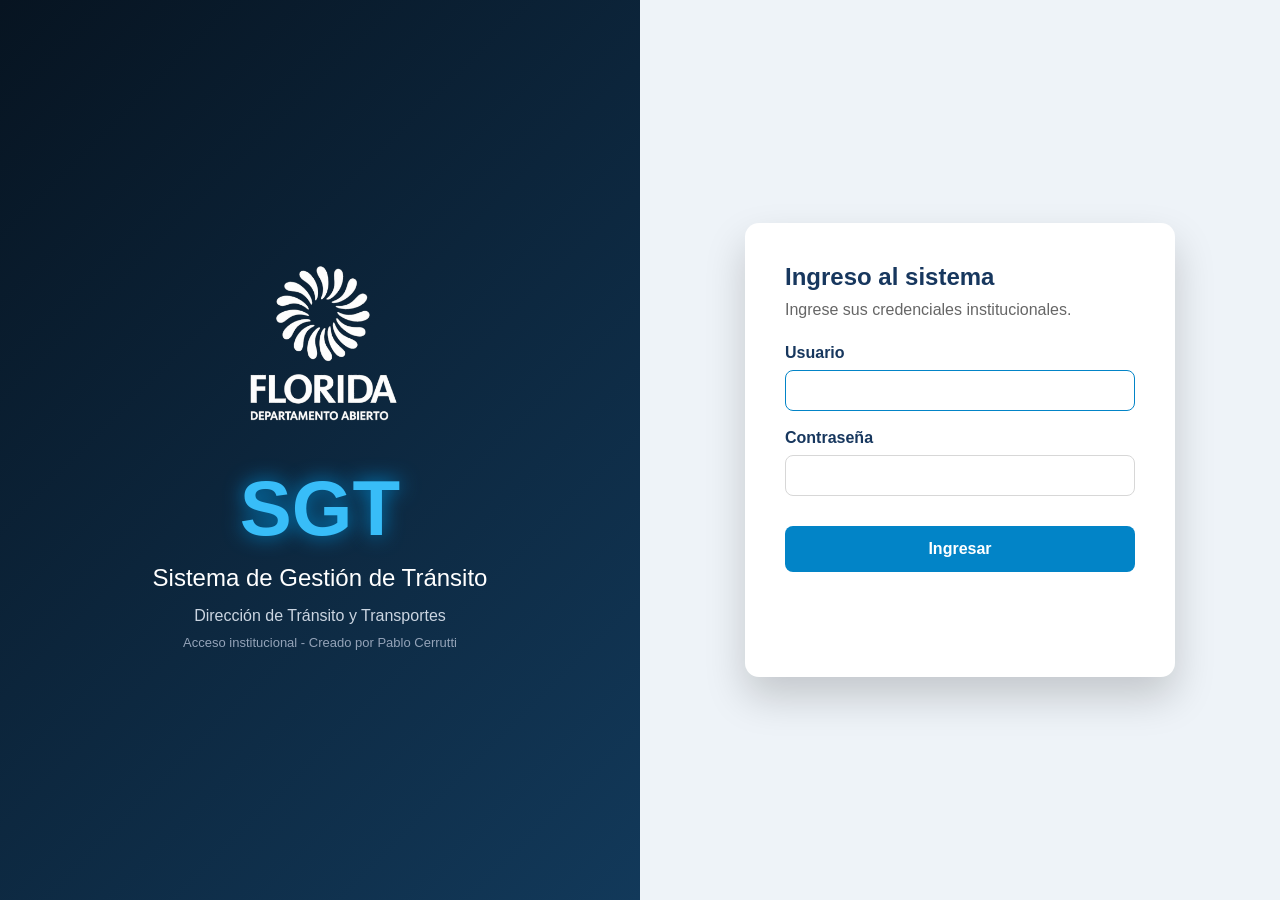
<file: index.html>
<!doctype html>
<html lang="es"><head>
  <meta charset="utf-8">
  <meta name="viewport" content="width=device-width,initial-scale=1">
  <title>SGT | Acceso</title>
  <link rel="icon" href="img/logo.png">
  <link rel="stylesheet" href="css/estilos.css">
  <link rel="stylesheet" href="css/login.css">
</head>
  
<body><main class="login-container">
  <section class="login-left">
    <div class="logo-box">
      <img src="img/logo.png" class="logo" alt="Logo SGT">
      <h1>SGT</h1>
      <h2>Sistema de Gestión de Tránsito</h2>
      <p>Dirección de Tránsito y Transportes</p>
      <small>Acceso institucional -  Creado por Pablo Cerrutti</small>
    </div>
  </section>
  <section class="login-right">
    <div class="card-login">
      <h2>Ingreso al sistema</h2>
      <p>Ingrese sus credenciales institucionales.</p>
      <form id="loginForm" novalidate>
        <label for="usuario">Usuario</label>
        <input id="usuario" type="text" autocomplete="username" required autofocus>
        <label for="password">Contraseña</label>
        <input id="password" type="password" autocomplete="current-password" required>
        <button type="submit">Ingresar</button>
      </form> 
      <p id="mensaje" aria-live="polite"></p>
    </div>
  </section>
</main>
  <script src="js/api.js"></script>
  <script src="js/login.js"></script>
</body>
</html>
</file>
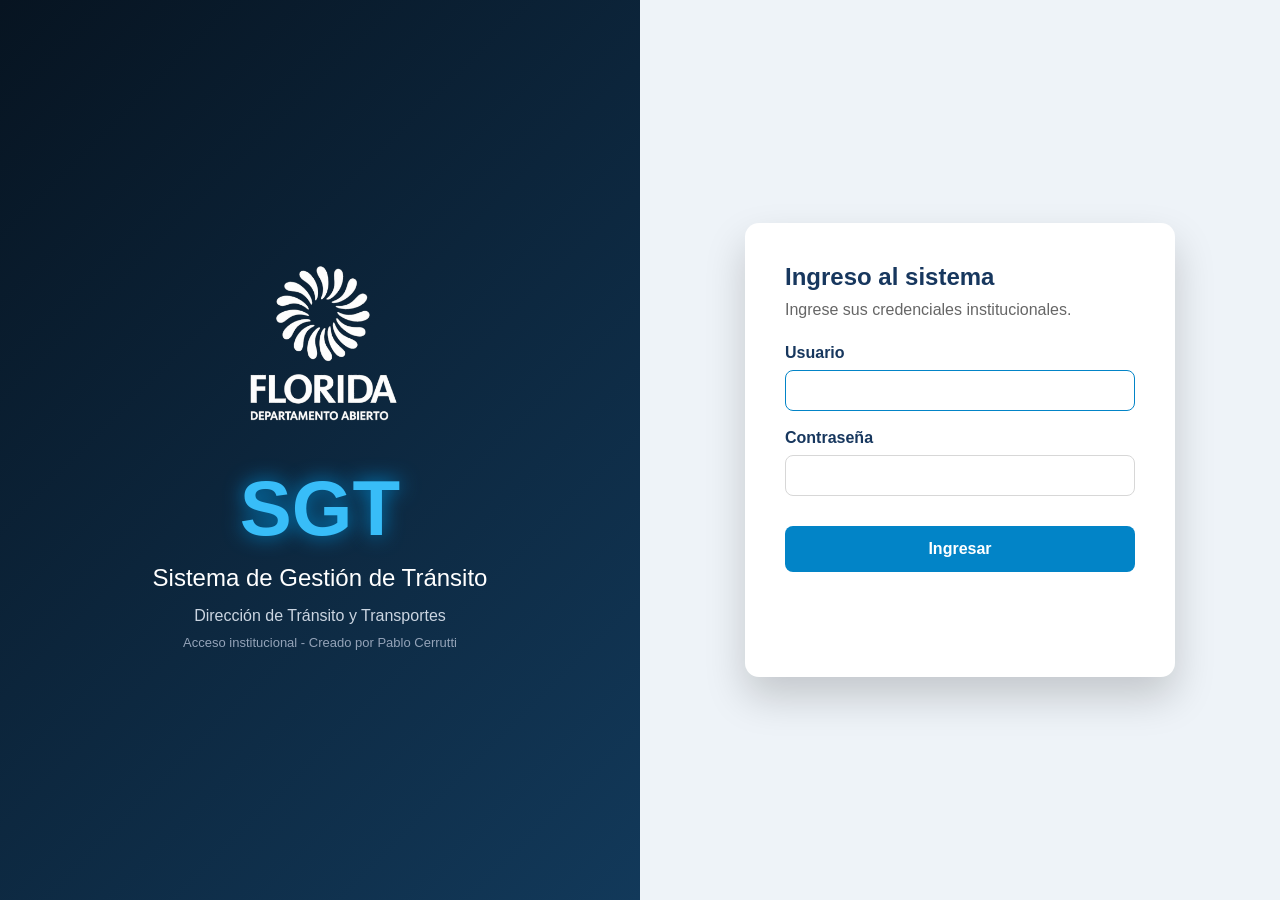
<file: pages/dashboard.html>
<!DOCTYPE html>
<html lang="es">

<head>

<meta charset="UTF-8">

<meta name="viewport" content="width=device-width, initial-scale=1.0">

<title>SGT | Dashboard</title>

<link rel="stylesheet" href="../css/estilos.css">
<link rel="stylesheet" href="../css/dashboard.css">

<link rel="stylesheet"
href="https://cdnjs.cloudflare.com/ajax/libs/font-awesome/6.7.2/css/all.min.css">

</head>

<body>

<div class="sidebar">

    <div class="logo">

        <img src="../img/logo.png" width="90">

        <h2>SGT</h2>

        <p>Dirección de Tránsito y Transportes</p>

    </div>

    <ul>

        <li class="activo">

            <i class="fa-solid fa-house"></i>

            Dashboard

        </li>

        <li id="menuUsuarios">

            <i class="fa-solid fa-users"></i>

            Usuarios

        </li>

        <li id="menuMovilidad">

            <i class="fa-solid fa-map-location-dot"></i>

            Movilidad Urbana

        </li>

        <li id="menuFiscalizacion">

            <i class="fa-solid fa-camera"></i>

            Fiscalización

        </li>

        <li onclick="cerrarSesion()">

            <i class="fa-solid fa-right-from-bracket"></i>

            Salir

        </li>

    </ul>

</div>

<div class="contenido">

<header>

<div>

<h1>Panel Principal</h1>

<p id="bienvenida"></p>

</div>

<div id="usuarioNombre"></div>

</header>

<div class="tarjetas">

<div class="card" id="cardUsuarios">

<i class="fa-solid fa-users"></i>

<h2>Usuarios</h2>

<p>Administración de usuarios y permisos.</p>

</div>

<div class="card" id="cardMovilidad">

<i class="fa-solid fa-map-location-dot"></i>

<h2>Movilidad Urbana</h2>

<p>Gestión del mobiliario urbano.</p>

</div>

<div class="card" id="cardFiscalizacion">

<i class="fa-solid fa-camera"></i>

<h2>Fiscalización</h2>

<p>Bodycams, actuaciones e incidencias.</p>

</div>

</div>

</div>

<script src="../js/dashboard.js"></script>

</body>

</html>
</file>
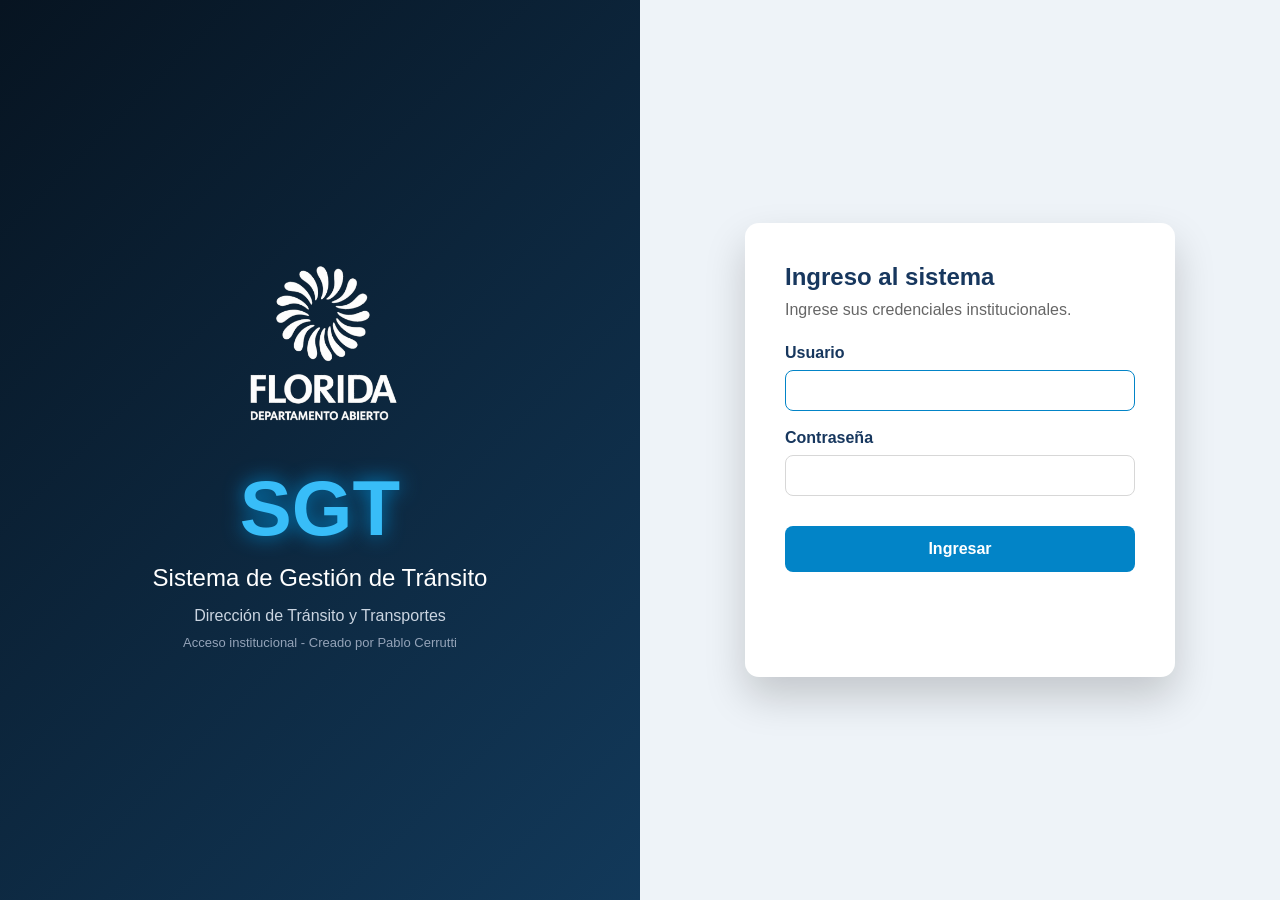
<file: pages/usuarios.html>
<!doctype html><html lang="es"><head><meta charset="utf-8"><meta name="viewport" content="width=device-width,initial-scale=1"><title>SGT | Usuarios</title><link rel="stylesheet" href="../css/estilos.css"><link rel="stylesheet" href="usuarios.css"></head><body><main class="contenido usuarios"><header><div><h1>Usuarios y permisos</h1><p id="usuarioActual"></p></div><button id="btnVolver" type="button">Volver</button></header><section class="formulario"><h2>Nuevo usuario</h2><form id="formUsuario" class="form-grid"><div><label>Nombre completo</label><input id="nombre" required></div><div><label>Usuario</label><input id="usuario" required autocomplete="off"></div><div><label>Contraseña</label><input id="password" type="password" required minlength="4"></div><div><label>Rol</label><select id="rol" required><option value="">Seleccione un rol</option><option>Super Admin</option><option>Supervisor</option><option>Movilidad</option><option>Fiscalización</option></select></div><button type="submit">Crear usuario</button></form><p id="mensaje"></p></section><section><h2>Usuarios registrados</h2><table><thead><tr><th>Nombre</th><th>Usuario</th><th>Rol</th><th>Estado</th><th>Acción</th></tr></thead><tbody id="tablaUsuarios"></tbody></table></section></main><script src="../js/api.js"></script><script src="../js/usuarios.js"></script></body></html>
</file>
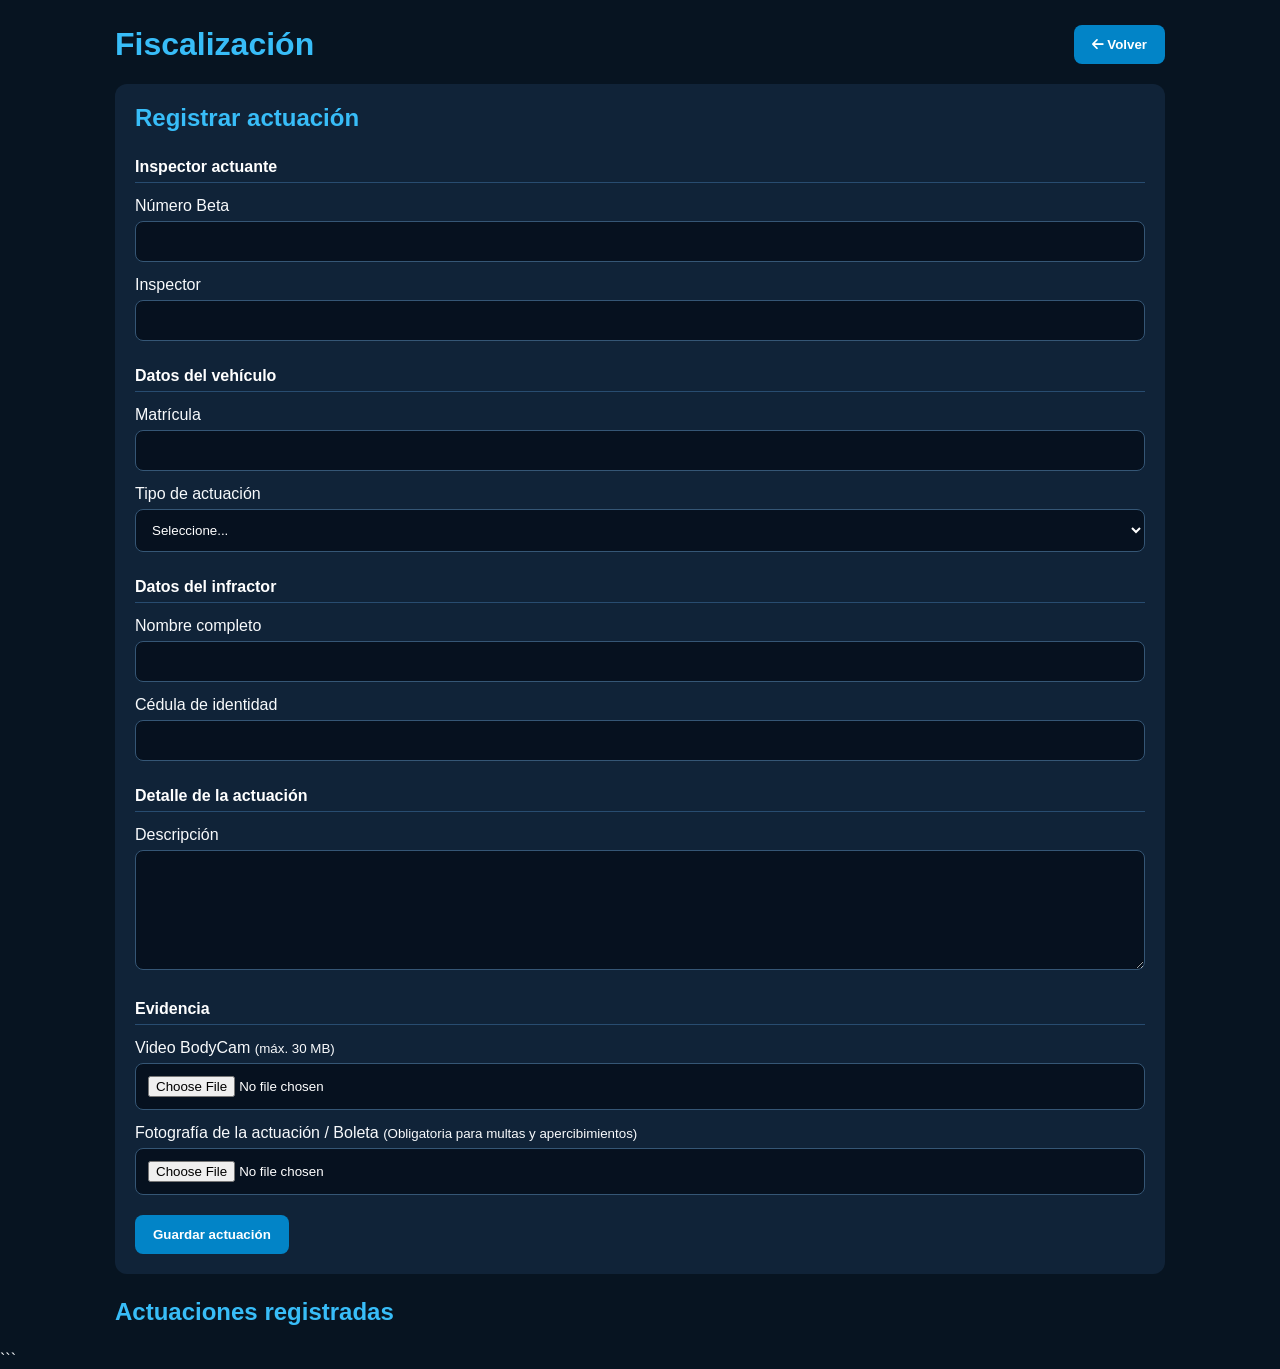
<file: modulos/fiscalizacion/inspecciones.html>
<!doctype html>
<html lang="es">

<head>

    <meta charset="utf-8">

    <meta
        name="viewport"
        content="width=device-width,initial-scale=1"
    >

    <title>SGT | Fiscalización</title>

    <link
        rel="stylesheet"
        href="../../css/estilos.css"
    >

    <link
        rel="stylesheet"
        href="https://cdnjs.cloudflare.com/ajax/libs/font-awesome/6.7.2/css/all.min.css"
    >

    <link
        rel="stylesheet"
        href="inspecciones.css"
    >

</head>


<body>


<main class="contenido sin-sidebar">


<header>

    <div>

        <h1>Fiscalización</h1>

        <p id="usuarioNombre"></p>

    </div>


    <!-- =========================================
         VOLVER AL DASHBOARD
         ========================================= -->

    <button
        type="button"
        id="btnVolver"
        class="btn-volver"
        onclick="window.location.href='../../pages/dashboard.html'"
    >

        <i class="fa-solid fa-arrow-left"></i>

        Volver

    </button>

</header>



<section class="formulario">


<h2>Registrar actuación</h2>


<form id="formInspeccion">


    <h3>Inspector actuante</h3>


    <label>
        Número Beta
    </label>


    <input
        type="text"
        id="beta"
        readonly
    >


    <label>
        Inspector
    </label>


    <input
        type="text"
        id="inspector"
        readonly
    >



    <h3>Datos del vehículo</h3>


    <label>
        Matrícula
    </label>


    <input
        type="text"
        id="matricula"
        maxlength="10"
        required
    >



    <label>
        Tipo de actuación
    </label>


    <select
        id="tipoActuacion"
        required
    >

        <option value="">
            Seleccione...
        </option>


        <option value="Fiscalización">
            Fiscalización
        </option>


        <option value="Multa">
            Multa
        </option>


        <option value="Apercibimiento">
            Apercibimiento
        </option>


        <option value="Control">
            Control Vehicular
        </option>


        <option value="Notificacion">
            Notificación
        </option>


        <option value="Est. Autorizado">
            Estacionamiento Autorizado
        </option>

    </select>



    <!-- =========================================
         DATOS BOLETA
         ========================================= -->

    <div
        id="datosBoleta"
        style="display:none;"
    >

        <label>
            Número de boleta
        </label>


        <input
            type="text"
            id="numeroBoleta"
        >

    </div>



    <h3>Datos del infractor</h3>


    <label>
        Nombre completo
    </label>


    <input
        type="text"
        id="nombreInfractor"
        required
    >


    <label>
        Cédula de identidad
    </label>


    <input
        type="text"
        id="cedula"
        required
    >



    <h3>Detalle de la actuación</h3>


    <label>
        Descripción
    </label>


    <textarea
        id="detalle"
        maxlength="3000"
        required
    ></textarea>



    <h3>Evidencia</h3>


    <label>

        Video BodyCam

        <small>
            (máx. 30 MB)
        </small>

    </label>


    <input
        id="video"
        type="file"
        accept="video/*"
    >



    <!-- =========================================
         FOTOGRAFÍA
         ========================================= -->

    <div id="fotoActuacion">

        <label>

            Fotografía de la actuación / Boleta

            <small>
                (Obligatoria para multas y apercibimientos)
            </small>

        </label>


        <input
            id="documento"
            type="file"
            accept="image/*"
        >

    </div>



    <button type="submit">

        Guardar actuación

    </button>


</form>


<p
    id="mensaje"
    aria-live="polite"
></p>


</section>



<section>


<h2>
    Actuaciones registradas
</h2>


<div id="lista"></div>


</section>


</main>



<!-- =============================================
     API
     ============================================= -->

<script src="../../js/api.js"></script>



<!-- =============================================
     JAVASCRIPT FISCALIZACIÓN
     ============================================= -->

<script src="inspecciones.js"></script>



<!-- =============================================
     TIPO DE ACTUACIÓN
     ============================================= -->

<script>

const tipo =
    document.getElementById(
        "tipoActuacion"
    );


const boleta =
    document.getElementById(
        "datosBoleta"
    );


const foto =
    document.getElementById(
        "fotoActuacion"
    );


const documento =
    document.getElementById(
        "documento"
    );


tipo.addEventListener(
    "change",
    () => {

        const requiere =
            tipo.value === "Multa" ||
            tipo.value === "Apercibimiento";


        boleta.style.display =
            requiere
            ? "block"
            : "none";


        foto.style.display =
            requiere
            ? "block"
            : "none";


        documento.required =
            requiere;

    }
);

</script>


</body>

</html>
```
</file>
<file: css/estilos.css>
/* ==========================================================
   SGT - SISTEMA DE GESTIÓN DE TRÁNSITO
   Dirección de Tránsito y Transportes
========================================================== */

*{
    margin:0;
    padding:0;
    box-sizing:border-box;
    font-family:"Segoe UI",Arial,sans-serif;
}

html,
body{
    width:100%;
    height:100%;
    background:#071421;
    color:#f8fafc;
}

/*==========================
    VARIABLES
==========================*/

:root{

    --azul:#0284c7;
    --azul2:#0ea5e9;
    --azulOscuro:#071421;
    --panel:#102338;
    --panel2:#0b1725;

    --verde:#22c55e;
    --rojo:#ef4444;
    --amarillo:#f59e0b;

    --borde:#1d4ed8;

}

/*==========================
    BOTONES
==========================*/

button{

    background:var(--azul);

    color:white;

    border:none;

    border-radius:8px;

    padding:12px 18px;

    cursor:pointer;

    transition:.25s;

    font-weight:bold;

}

button:hover{

    background:#0369a1;

}

/*==========================
    INPUTS
==========================*/

input,
select,
textarea{

    width:100%;

    padding:12px;

    border-radius:8px;

    border:1px solid #355675;

    background:#06111f;

    color:white;

    outline:none;

}

textarea{

    resize:vertical;

}

/*==========================
    TITULOS
==========================*/

h1{

    color:#38bdf8;

    font-size:32px;

}

h2{

    color:#38bdf8;

}

h3{

    color:#38bdf8;

}

p{

    color:#d8e3ef;

}

/*==========================
    SIDEBAR
==========================*/

.sidebar{

    position:fixed;

    left:0;

    top:0;

    width:240px;

    height:100vh;

    background:#081521;

    border-right:1px solid var(--borde);

    padding:20px;

}

.sidebar .logo{

    text-align:center;

    margin-bottom:25px;

}

.sidebar .logo img{

    width:80px;

    margin-bottom:10px;

}

.sidebar ul{

    list-style:none;

}

.sidebar li{

    padding:12px;

    border-radius:8px;

    cursor:pointer;

    margin-bottom:6px;

    transition:.25s;

}

.sidebar li:hover{

    background:#12395a;

}

.sidebar .activo{

    background:var(--azul);

}

/*==========================
    CONTENIDO
==========================*/

.contenido{

    margin-left:240px;

    padding:25px;

}

/*==========================
    HEADER
==========================*/

header{

    display:flex;

    justify-content:space-between;

    align-items:center;

    margin-bottom:20px;

}

/*==========================
    TARJETAS
==========================*/

.tarjetas{

    display:grid;

    grid-template-columns:repeat(auto-fit,minmax(240px,1fr));

    gap:20px;

}

.card{

    background:var(--panel);

    border:1px solid #284c70;

    border-radius:14px;

    padding:25px;

    cursor:pointer;

    transition:.25s;

}

.card:hover{

    transform:translateY(-5px);

    border-color:var(--azul2);

}

.card i{

    font-size:42px;

    color:#38bdf8;

    margin-bottom:15px;

}

.card h2{

    margin-bottom:10px;

}

/*==========================
    TABLAS
==========================*/

table{

    width:100%;

    border-collapse:collapse;

    background:#081827;

}

thead{

    background:#0b5a89;

}

th{

    padding:12px;

    text-align:left;

}

td{

    padding:10px;

    border-bottom:1px solid #20374d;

}

/*==========================
    MAPA
==========================*/

#map{

    width:100%;

    height:calc(100vh - 140px);

    border-radius:12px;

    overflow:hidden;

}

/*==========================
    FORMULARIOS
==========================*/

.formulario{

    background:#102338;

    border-radius:12px;

    padding:20px;

}

.form-grid{

    display:grid;

    grid-template-columns:repeat(2,1fr);

    gap:15px;

}

/*==========================
    RESPONSIVE
==========================*/

@media(max-width:900px){

.sidebar{

    width:100%;

    height:auto;

    position:relative;

}

.contenido{

    margin-left:0;

}

.form-grid{

    grid-template-columns:1fr;

}

.tarjetas{

    grid-template-columns:1fr;

}

}
</file>
<file: css/login.css>
/* ==========================================
   LOGIN - SGT
==========================================*/

.login-container{

    display:flex;

    width:100%;

    height:100vh;

}

/*========================================*/

.login-left{

    width:50%;

    background:linear-gradient(135deg,#071421,#12395a);

    display:flex;

    justify-content:center;

    align-items:center;

    padding:50px;

}

/*========================================*/

.logo-box{

    text-align:center;

}

.logo{

    width:170px;

    margin-bottom:25px;

}

.logo-box h1{

    font-size:78px;

    color:#38bdf8;

    text-shadow:0 0 20px #0284c7;

    margin-bottom:10px;

}

.logo-box h2{

    color:white;

    font-weight:300;

    margin-bottom:15px;

}

.logo-box p{

    color:#cbd5e1;

    margin-bottom:8px;

}

.logo-box small{

    color:#94a3b8;

    font-size:13px;

}

/*========================================*/

.login-right{

    width:50%;

    display:flex;

    justify-content:center;

    align-items:center;

    background:#eef3f8;

}

/*========================================*/

.card-login{

    width:430px;

    background:white;

    border-radius:14px;

    padding:40px;

    box-shadow:0 20px 40px rgba(0,0,0,.18);

}

.card-login h2{

    color:#17375e;

    margin-bottom:10px;

}

.card-login p{

    color:#666;

    margin-bottom:25px;

}

.card-login label{

    display:block;

    margin-top:18px;

    margin-bottom:8px;

    color:#17375e;

    font-weight:bold;

}

.card-login input{

    background:white;

    color:#17375e;

    border:1px solid #d7d7d7;

}

.card-login input:focus{

    border:1px solid #0284c7;

}

/*========================================*/

.card-login button{

    width:100%;

    margin-top:30px;

    padding:14px;

    font-size:16px;

}

/*========================================*/

#mensaje{

    margin-top:20px;

    text-align:center;

    font-weight:bold;

    min-height:20px;

}

/*========================================*/

@media(max-width:900px){

.login-container{

    flex-direction:column;

}

.login-left{

    width:100%;

    height:35%;

}

.login-right{

    width:100%;

    height:65%;

}

.card-login{

    width:92%;

}

.logo{

    width:110px;

}

.logo-box h1{

    font-size:48px;

}

.logo-box h2{

    font-size:20px;

}

}
</file>
<file: css/dashboard.css>
.sidebar .logo p{font-size:.85rem}.tarjetas{margin-top:24px}
</file>
<file: pages/usuarios.css>
.usuarios{max-width:1200px;margin:auto}.formulario{margin-bottom:24px}.formulario label{display:block;margin-bottom:6px}#mensaje{margin-top:14px}.exito{color:#22c55e}.error{color:#f87171}.btn-eliminar{background:#b91c1c;padding:8px 12px}.btn-eliminar:hover{background:#991b1b}
</file>
<file: modulos/fiscalizacion/inspecciones.css>
.sin-sidebar{
    margin-left:0;
    max-width:1100px;
    margin:auto;
}

.formulario{
    margin-bottom:24px;
}

.formulario h3{
    margin:26px 0 12px;
    padding-bottom:6px;
    border-bottom:1px solid #284c70;
    color:#ffffff;
    font-size:1rem;
}

.formulario label{
    display:block;
    margin:14px 0 6px;
}

.formulario input,
.formulario select,
.formulario textarea{
    width:100%;
    box-sizing:border-box;
}

.formulario textarea{
    min-height:120px;
    resize:vertical;
}

.formulario button{
    margin-top:20px;
}

#datosBoleta,
#fotoActuacion{
    margin-top:10px;
}

#lista{
    display:grid;
    gap:10px;
}

.inspeccion{
    padding:16px;
    background:#102338;
    border:1px solid #284c70;
    border-radius:10px;
}

.exito{
    color:#22c55e;
}

.error{
    color:#f87171;
}
</file>
